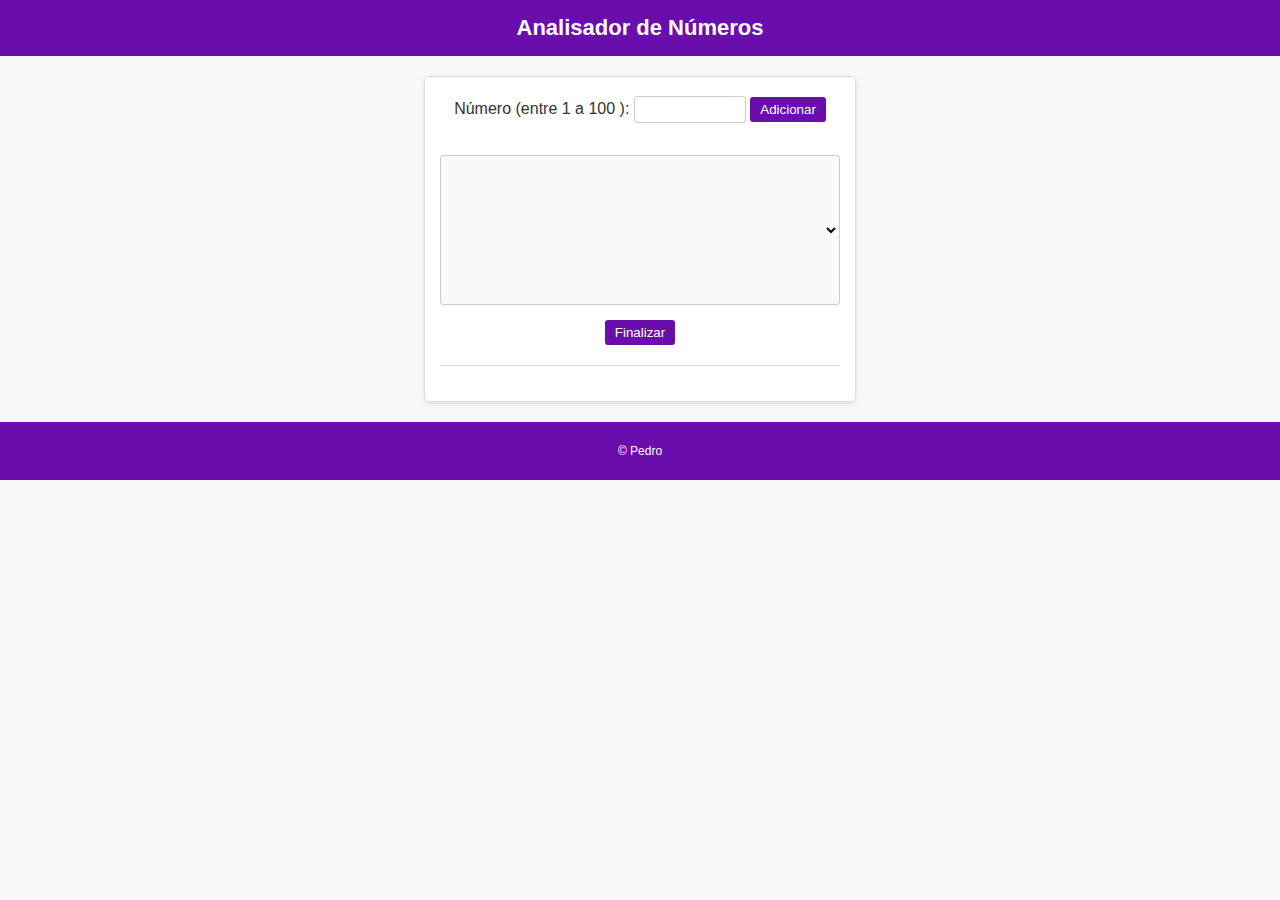
<file: analisador/index.html>
<!DOCTYPE html>
<html lang="en">
<head>
    <meta charset="UTF-8">
    <link rel="stylesheet" href="/analisador/style.css">
    <meta name="viewport" content="width=device-width, initial-scale=1.0">
    <title>Analisador</title>
</head>
<body>
    <header>
        <h1>Analisador de Números</h1>
    </header>
    <section>
        <div >
           Número (entre 1 a 100 ):
           <input type="number" name="fnum" id="fnum">
           <input type="button" value="Adicionar" onclick="adicionar()">
           <br> <br> <select name="flista" id="flista"></select>
           <br> <input type="button" value="Finalizar" onclick="finalizar()">
           
        </div>
        <div id="res">
        </div>
    </section>
    <footer>
        <p>&copy; Pedro</p>
    </footer>
    <script src="/analisador/analisador.js"></script>
</body>
</html>
</file>
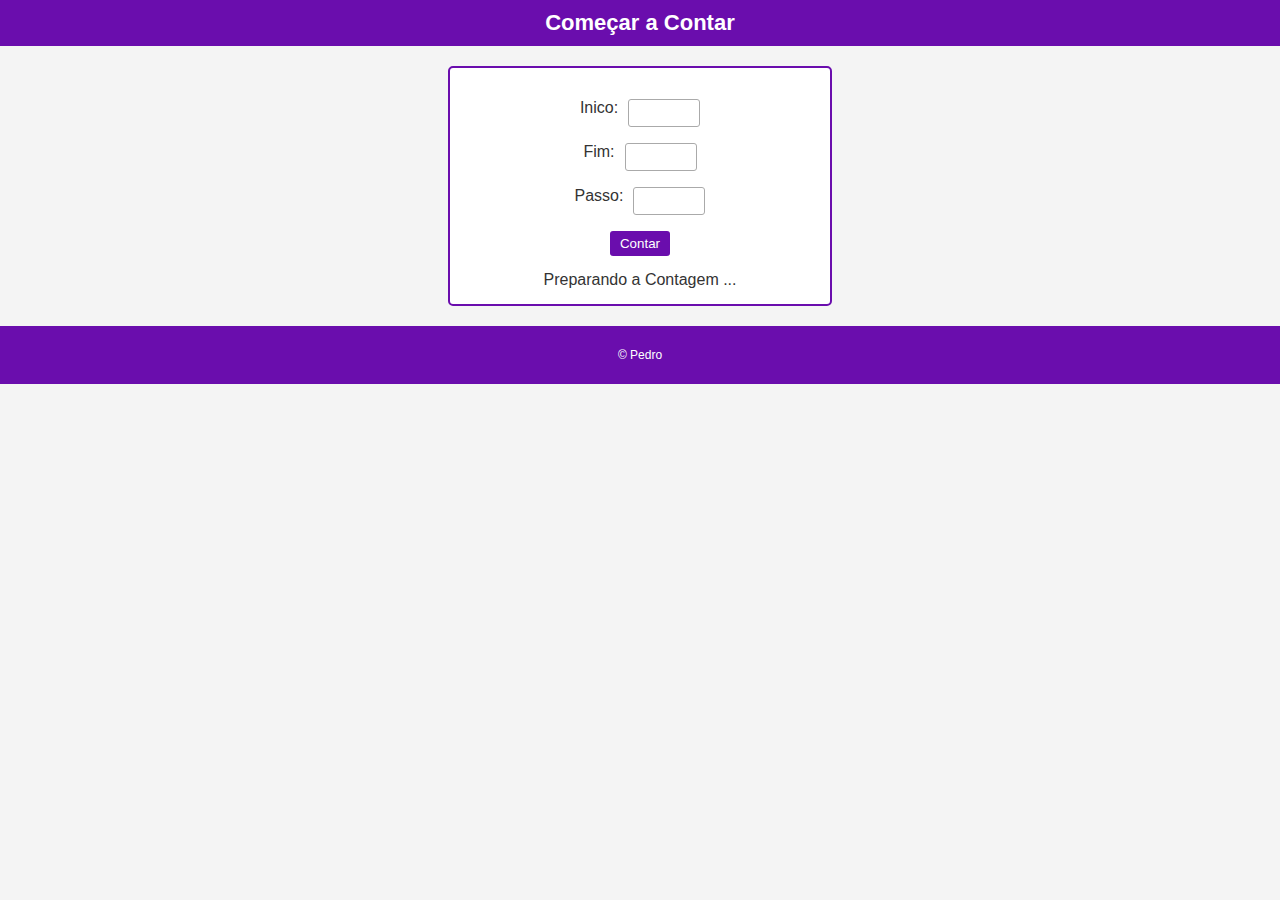
<file: contagem/index.html>
<!DOCTYPE html>
<html lang="en">
<head>
    <meta charset="UTF-8">
    <link rel="stylesheet" href="/contagem/style.css">
    <meta name="viewport" content="width=device-width, initial-scale=1.0">
    <title>Contador</title>
</head>
<body>
    <header>
        <h1>Começar a Contar</h1>
    </header>
    <section>
        <div id="dados">
           <p>Inico: <input type="number" name="inicio" id="txti"></p>
           <p>Fim: <input type="number" name="fim" id="txtf"></p>
           <p>Passo: <input type="number" name="passo" id="txtp"></p>
           <p><input type="button" value="Contar" onclick="contar()"></p>
        </div>
        <div id="res">
            Preparando a Contagem ...
        </div>
    </section>
    <footer>
        <p>&copy; Pedro</p>
    </footer>
    <script src="/contagem/contagem.js"></script>
</body>
</html>
</file>
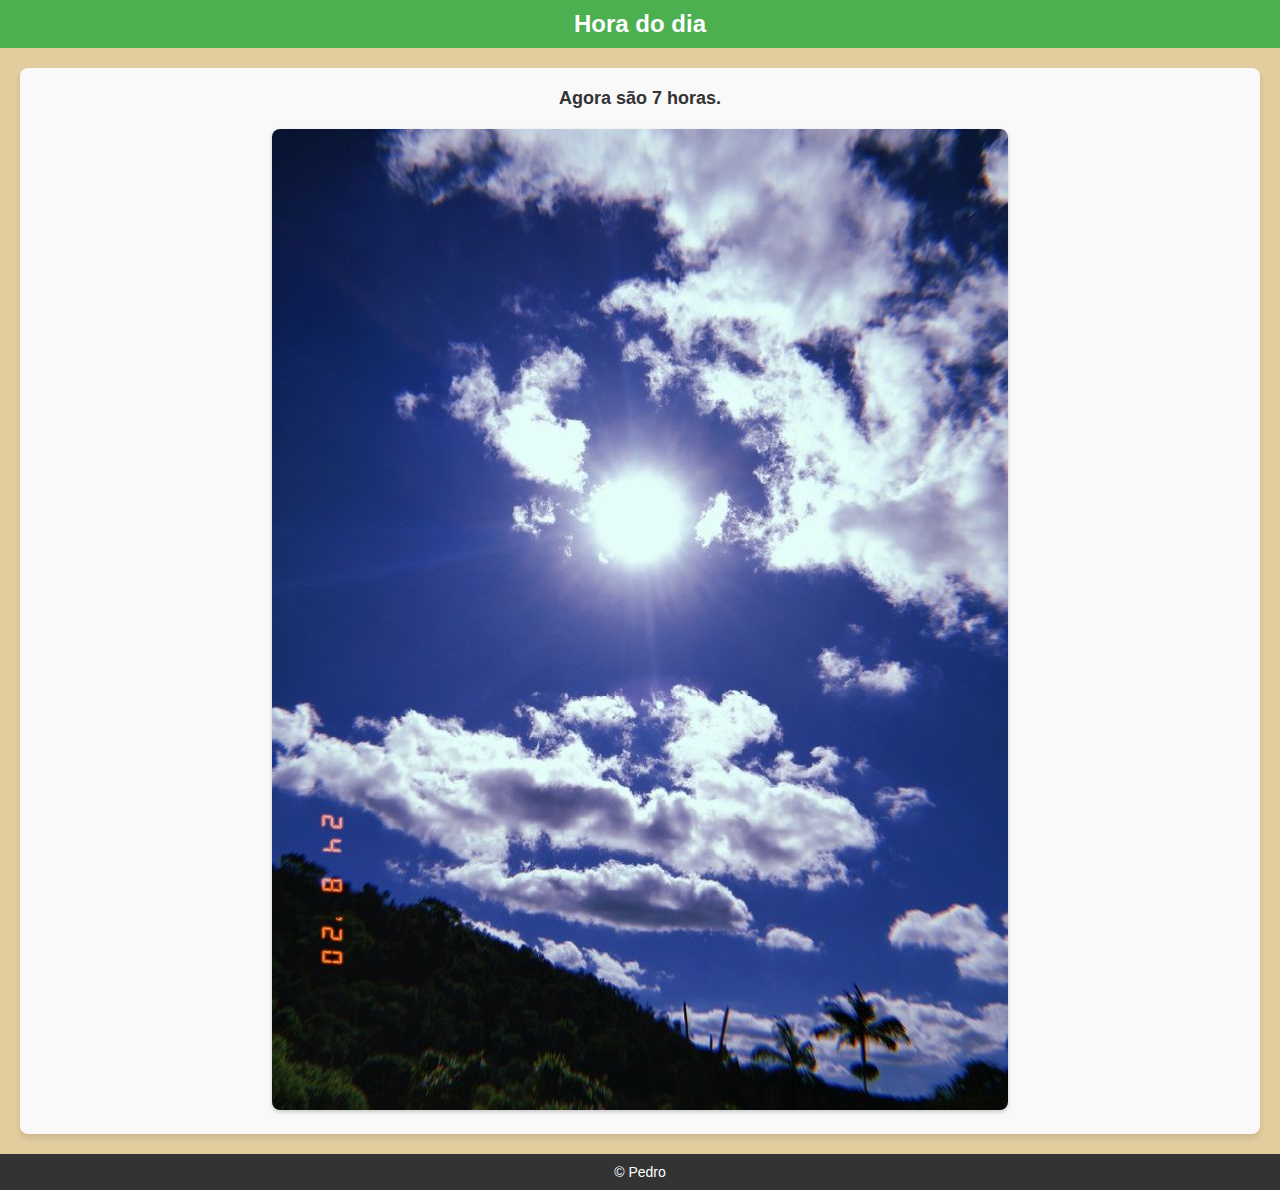
<file: data/index.html>
<!DOCTYPE html>
<html lang="en">
<head>
    <meta charset="UTF-8">
    <link rel="stylesheet" href="style.css">
    <meta name="viewport" content="width=device-width, initial-scale=1.0">
    <title>Hora do dia</title>
</head>
<body onload="carregar()">
    <header>
        <h1>Hora do dia</h1>
    </header>
    <section>
        <div id="msg">
            Aqui aparece a hora...
        </div>
        <div id="foto">
            <img id="fotodia" src="/data/images/d0972b0134042754715af5d36c4948b7.jpg" alt="foto do dia">
        </div>
    </section>
    <footer>
        <p>&copy; Pedro</p>
    </footer>
    <script src="teste.js"></script>
</body>
</html>
</file>
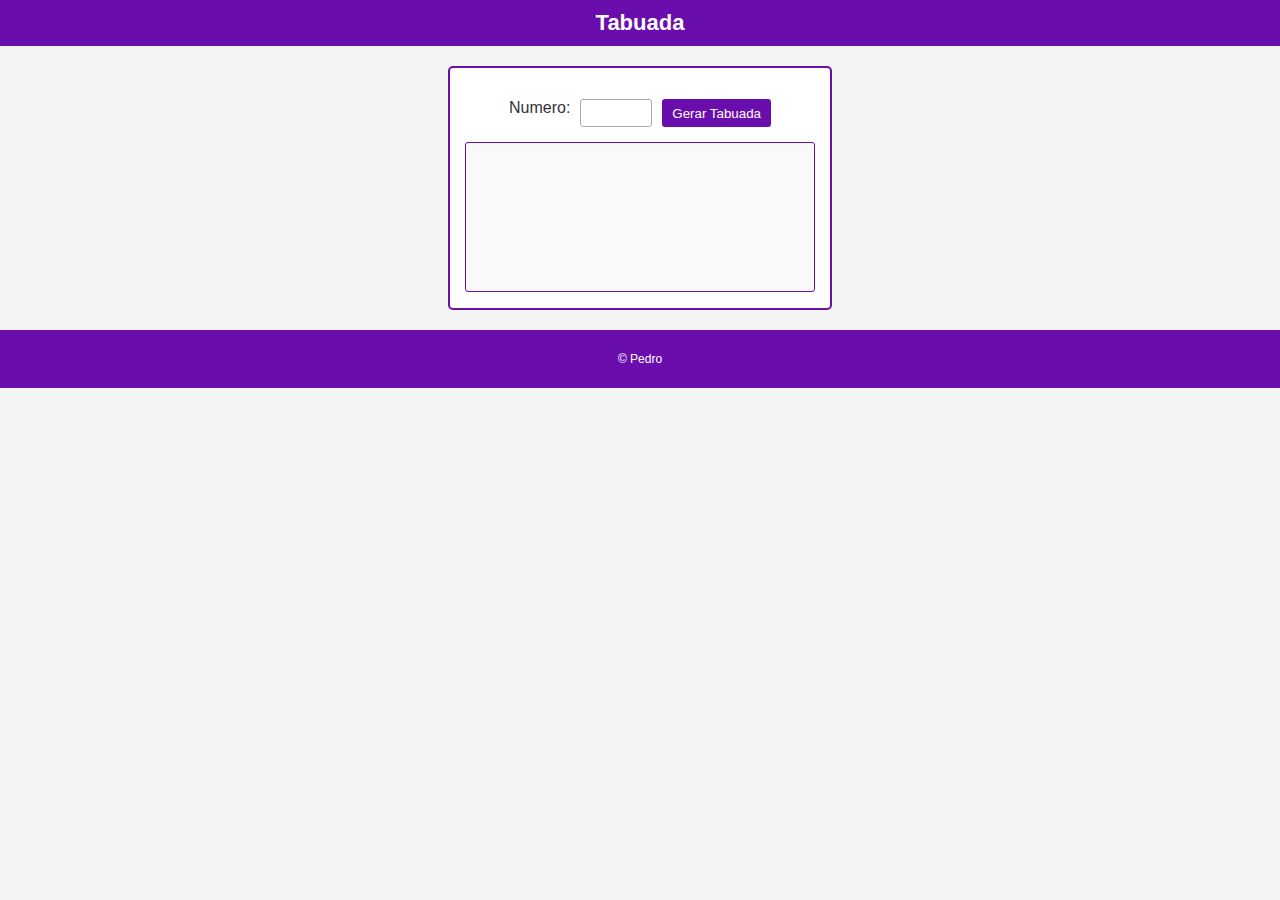
<file: tabuada/index.html>
<!DOCTYPE html>
<html lang="en">
<head>
    <meta charset="UTF-8">
    <link rel="stylesheet" href="/tabuada/style.css">
    <meta name="viewport" content="width=device-width, initial-scale=1.0">
    <title>Tabuada</title>
</head>
<body>
    <header>
        <h1>Tabuada</h1>
    </header>
    <section>
        <div>
            <p>
                Numero: 
                <input type="number" name="num" id="txtn"> 
                <input type="button" value="Gerar Tabuada" onclick="tabuada()">
            </p>
        </div>
        <div>
            <select name="tabuada" id="selecTab" size="10">
            </select>
        </div>
    </section>
    <footer>
        <p>&copy; Pedro</p>
    </footer>
    <script src="/tabuada/tatuaba.js"></script>
</body>
</html>
</file>
<file: analisador/style.css>
/* Estilo geral */
body {
    font-family: Arial, sans-serif;
    margin: 0;
    padding: 0;
    text-align: center;
    background-color: #f8f8f8;
    color: #333;
}

/* Cabeçalho */
header {
    background-color: #6A0DAD;
    color: white;
    padding: 15px 0;
}

header h1 {
    margin: 0;
    font-size: 22px;
}

/* Seção */
section {
    margin: 20px auto;
    padding: 15px;
    width: 90%;
    max-width: 400px;
    background-color: white;
    border: 1px solid #ddd;
    border-radius: 5px;
    box-shadow: 0 2px 4px rgba(0, 0, 0, 0.1);
}

/* Input e botões */
section input[type="number"] {
    width: 100px;
    padding: 5px;
    border: 1px solid #ccc;
    border-radius: 3px;
}

section input[type="button"] {
    padding: 5px 10px;
    background-color: #6A0DAD;
    color: white;
    border: none;
    border-radius: 3px;
    cursor: pointer;
    margin: 5px 0;
}

section input[type="button"]:hover {
    background-color: #5A0C9A;
}

/* Select */
section select {
    width: 100%;
    height: 150px;
    margin: 10px 0;
    padding: 5px;
    border: 1px solid #ccc;
    border-radius: 3px;
    background-color: #f9f9f9;
}

/* Resultado */
#res {
    margin-top: 15px;
    padding: 10px;
    border-top: 1px solid #ddd;
    font-size: 14px;
    text-align: left;
}

/* Rodapé */
footer {
    margin-top: 20px;
    background-color: #6A0DAD;
    color: white;
    padding: 10px 0;
    font-size: 12px;
}
</file>
<file: contagem/style.css>
body {
    margin: 0;
    padding: 0;
    font-family: Arial, sans-serif;
    text-align: center;
    color: #333;
    background-color: #f4f4f4;
}

header {
    background-color: #6A0DAD;
    color: white;
    padding: 10px 0;
}

header h1 {
    margin: 0;
    font-size: 22px;
}

section {
    margin: 20px auto;
    padding: 15px;
    width: 90%;
    max-width: 350px;
    background-color: #fff;
    border: 2px solid #6A0DAD;
    border-radius: 5px;
}

section p {
    display: flex;
    justify-content: center;
    gap: 10px;
    margin-bottom: 15px;
}

section input[type="number"] {
    width: 60px;
    padding: 5px;
    font-size: 14px;
    border: 1px solid #aaa;
    border-radius: 3px;
    text-align: center;
}

section input[type="button"] {
    padding: 5px 10px;
    background-color: #6A0DAD;
    color: white;
    border: none;
    border-radius: 3px;
    cursor: pointer;
}

section input[type="button"]:hover {
    background-color: #7D3C98;
}

section select {
    width: 100%;
    height: 150px;
    border: 1px solid #6A0DAD;
    border-radius: 3px;
    font-size: 14px;
    color: #333;
    padding: 5px;
    background-color: #f9f9f9;
    overflow-y: auto;
}

footer {
    background-color: #6A0DAD;
    color: white;
    padding: 10px 0;
    margin-top: 20px;
    font-size: 12px;
}
</file>
<file: data/style.css>
body {
    margin: 0;
    padding: 0;
    font-family: Arial, sans-serif;
    text-align: center;
    color: #333;
    transition: background-color 0.5s, color 0.5s;
}

header {
    background-color: #4CAF50;
    color: white;
    padding: 10px 0;
}

header h1 {
    margin: 0;
    font-size: 24px;
}

section {
    margin: 20px;
    padding: 20px;
    border-radius: 8px;
    background-color: #f9f9f9;
    box-shadow: 0 4px 6px rgba(0, 0, 0, 0.1);
}

#msg {
    font-size: 18px;
    margin-bottom: 20px;
    font-weight: bold;
}

#foto img {
    max-width: 100%;
    height: auto;
    border-radius: 8px;
    box-shadow: 0 2px 4px rgba(0, 0, 0, 0.2);
}

footer {
    background-color: #333;
    color: white;
    padding: 10px 0;
    margin-top: 20px;
}

footer p {
    margin: 0;
    font-size: 14px;
}
</file>
<file: tabuada/style.css>
body {
    margin: 0;
    padding: 0;
    font-family: Arial, sans-serif;
    text-align: center;
    color: #333;
    background-color: #f4f4f4;
}

header {
    background-color: #6A0DAD;
    color: white;
    padding: 10px 0;
}

header h1 {
    margin: 0;
    font-size: 22px;
}

section {
    margin: 20px auto;
    padding: 15px;
    width: 90%;
    max-width: 350px;
    background-color: #fff;
    border: 2px solid #6A0DAD;
    border-radius: 5px;
}

section p {
    display: flex;
    justify-content: center;
    gap: 10px;
    margin-bottom: 15px;
}

section input[type="number"] {
    width: 60px;
    padding: 5px;
    font-size: 14px;
    border: 1px solid #aaa;
    border-radius: 3px;
    text-align: center;
}

section input[type="button"] {
    padding: 5px 10px;
    background-color: #6A0DAD;
    color: white;
    border: none;
    border-radius: 3px;
    cursor: pointer;
}

section input[type="button"]:hover {
    background-color: #7D3C98;
}

section select {
    width: 100%;
    height: 150px;
    border: 1px solid #6A0DAD;
    border-radius: 3px;
    font-size: 14px;
    color: #333;
    padding: 5px;
    background-color: #f9f9f9;
    overflow-y: auto;
}

footer {
    background-color: #6A0DAD;
    color: white;
    padding: 10px 0;
    margin-top: 20px;
    font-size: 12px;
}
</file>
